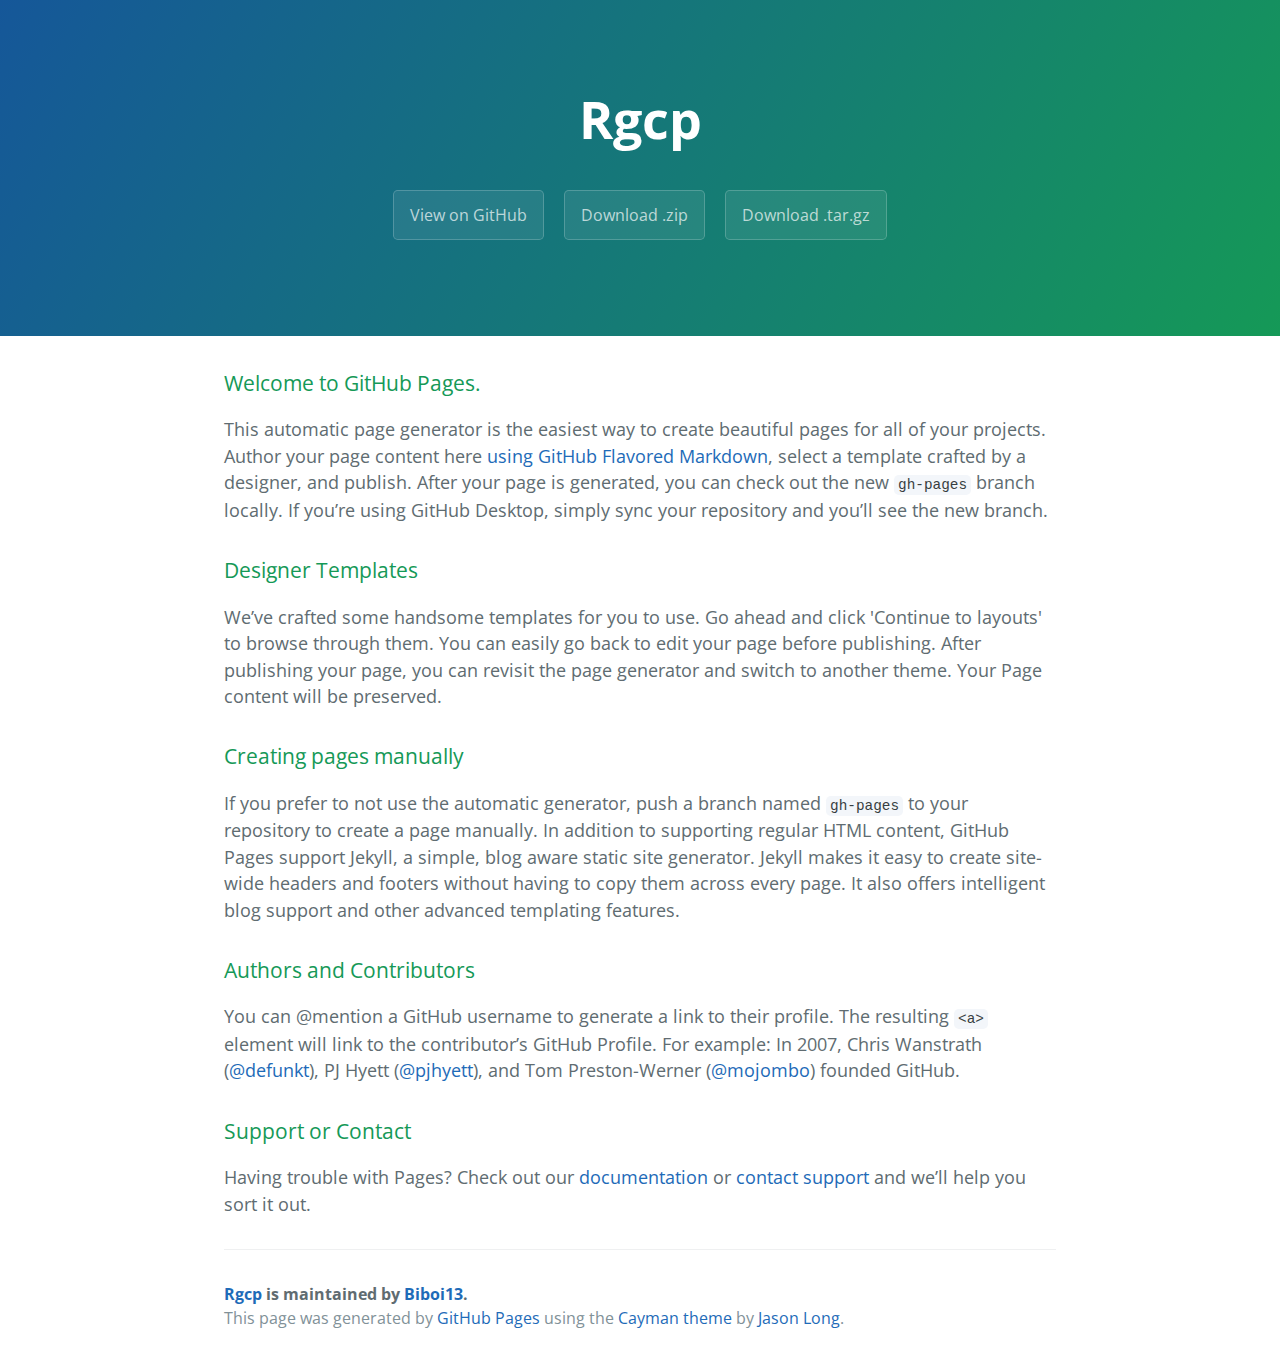
<file: index.html>
<!DOCTYPE html>
<html lang="en-us">
  <head>
    <meta charset="UTF-8">
    <title>Rgcp by Biboi13</title>
    <meta name="viewport" content="width=device-width, initial-scale=1">
    <link rel="stylesheet" type="text/css" href="stylesheets/normalize.css" media="screen">
    <link href='https://fonts.googleapis.com/css?family=Open+Sans:400,700' rel='stylesheet' type='text/css'>
    <link rel="stylesheet" type="text/css" href="stylesheets/stylesheet.css" media="screen">
    <link rel="stylesheet" type="text/css" href="stylesheets/github-light.css" media="screen">
  </head>
  <body>
    <section class="page-header">
      <h1 class="project-name">Rgcp</h1>
      <h2 class="project-tagline"></h2>
      <a href="https://github.com/Biboi13/RGCP" class="btn">View on GitHub</a>
      <a href="https://github.com/Biboi13/RGCP/zipball/master" class="btn">Download .zip</a>
      <a href="https://github.com/Biboi13/RGCP/tarball/master" class="btn">Download .tar.gz</a>
    </section>

    <section class="main-content">
      <h3>
<a id="welcome-to-github-pages" class="anchor" href="#welcome-to-github-pages" aria-hidden="true"><span aria-hidden="true" class="octicon octicon-link"></span></a>Welcome to GitHub Pages.</h3>

<p>This automatic page generator is the easiest way to create beautiful pages for all of your projects. Author your page content here <a href="https://guides.github.com/features/mastering-markdown/">using GitHub Flavored Markdown</a>, select a template crafted by a designer, and publish. After your page is generated, you can check out the new <code>gh-pages</code> branch locally. If you’re using GitHub Desktop, simply sync your repository and you’ll see the new branch.</p>

<h3>
<a id="designer-templates" class="anchor" href="#designer-templates" aria-hidden="true"><span aria-hidden="true" class="octicon octicon-link"></span></a>Designer Templates</h3>

<p>We’ve crafted some handsome templates for you to use. Go ahead and click 'Continue to layouts' to browse through them. You can easily go back to edit your page before publishing. After publishing your page, you can revisit the page generator and switch to another theme. Your Page content will be preserved.</p>

<h3>
<a id="creating-pages-manually" class="anchor" href="#creating-pages-manually" aria-hidden="true"><span aria-hidden="true" class="octicon octicon-link"></span></a>Creating pages manually</h3>

<p>If you prefer to not use the automatic generator, push a branch named <code>gh-pages</code> to your repository to create a page manually. In addition to supporting regular HTML content, GitHub Pages support Jekyll, a simple, blog aware static site generator. Jekyll makes it easy to create site-wide headers and footers without having to copy them across every page. It also offers intelligent blog support and other advanced templating features.</p>

<h3>
<a id="authors-and-contributors" class="anchor" href="#authors-and-contributors" aria-hidden="true"><span aria-hidden="true" class="octicon octicon-link"></span></a>Authors and Contributors</h3>

<p>You can @mention a GitHub username to generate a link to their profile. The resulting <code>&lt;a&gt;</code> element will link to the contributor’s GitHub Profile. For example: In 2007, Chris Wanstrath (<a href="https://github.com/defunkt" class="user-mention">@defunkt</a>), PJ Hyett (<a href="https://github.com/pjhyett" class="user-mention">@pjhyett</a>), and Tom Preston-Werner (<a href="https://github.com/mojombo" class="user-mention">@mojombo</a>) founded GitHub.</p>

<h3>
<a id="support-or-contact" class="anchor" href="#support-or-contact" aria-hidden="true"><span aria-hidden="true" class="octicon octicon-link"></span></a>Support or Contact</h3>

<p>Having trouble with Pages? Check out our <a href="https://help.github.com/pages">documentation</a> or <a href="https://github.com/contact">contact support</a> and we’ll help you sort it out.</p>

      <footer class="site-footer">
        <span class="site-footer-owner"><a href="https://github.com/Biboi13/RGCP">Rgcp</a> is maintained by <a href="https://github.com/Biboi13">Biboi13</a>.</span>

        <span class="site-footer-credits">This page was generated by <a href="https://pages.github.com">GitHub Pages</a> using the <a href="https://github.com/jasonlong/cayman-theme">Cayman theme</a> by <a href="https://twitter.com/jasonlong">Jason Long</a>.</span>
      </footer>

    </section>

  
  </body>
</html>
</file>
<file: stylesheets/stylesheet.css>
* {
  box-sizing: border-box; }

body {
  padding: 0;
  margin: 0;
  font-family: "Open Sans", "Helvetica Neue", Helvetica, Arial, sans-serif;
  font-size: 16px;
  line-height: 1.5;
  color: #606c71; }

a {
  color: #1e6bb8;
  text-decoration: none; }
  a:hover {
    text-decoration: underline; }

.btn {
  display: inline-block;
  margin-bottom: 1rem;
  color: rgba(255, 255, 255, 0.7);
  background-color: rgba(255, 255, 255, 0.08);
  border-color: rgba(255, 255, 255, 0.2);
  border-style: solid;
  border-width: 1px;
  border-radius: 0.3rem;
  transition: color 0.2s, background-color 0.2s, border-color 0.2s; }
  .btn + .btn {
    margin-left: 1rem; }

.btn:hover {
  color: rgba(255, 255, 255, 0.8);
  text-decoration: none;
  background-color: rgba(255, 255, 255, 0.2);
  border-color: rgba(255, 255, 255, 0.3); }

@media screen and (min-width: 64em) {
  .btn {
    padding: 0.75rem 1rem; } }

@media screen and (min-width: 42em) and (max-width: 64em) {
  .btn {
    padding: 0.6rem 0.9rem;
    font-size: 0.9rem; } }

@media screen and (max-width: 42em) {
  .btn {
    display: block;
    width: 100%;
    padding: 0.75rem;
    font-size: 0.9rem; }
    .btn + .btn {
      margin-top: 1rem;
      margin-left: 0; } }

.page-header {
  color: #fff;
  text-align: center;
  background-color: #159957;
  background-image: linear-gradient(120deg, #155799, #159957); }

@media screen and (min-width: 64em) {
  .page-header {
    padding: 5rem 6rem; } }

@media screen and (min-width: 42em) and (max-width: 64em) {
  .page-header {
    padding: 3rem 4rem; } }

@media screen and (max-width: 42em) {
  .page-header {
    padding: 2rem 1rem; } }

.project-name {
  margin-top: 0;
  margin-bottom: 0.1rem; }

@media screen and (min-width: 64em) {
  .project-name {
    font-size: 3.25rem; } }

@media screen and (min-width: 42em) and (max-width: 64em) {
  .project-name {
    font-size: 2.25rem; } }

@media screen and (max-width: 42em) {
  .project-name {
    font-size: 1.75rem; } }

.project-tagline {
  margin-bottom: 2rem;
  font-weight: normal;
  opacity: 0.7; }

@media screen and (min-width: 64em) {
  .project-tagline {
    font-size: 1.25rem; } }

@media screen and (min-width: 42em) and (max-width: 64em) {
  .project-tagline {
    font-size: 1.15rem; } }

@media screen and (max-width: 42em) {
  .project-tagline {
    font-size: 1rem; } }

.main-content :first-child {
  margin-top: 0; }
.main-content img {
  max-width: 100%; }
.main-content h1, .main-content h2, .main-content h3, .main-content h4, .main-content h5, .main-content h6 {
  margin-top: 2rem;
  margin-bottom: 1rem;
  font-weight: normal;
  color: #159957; }
.main-content p {
  margin-bottom: 1em; }
.main-content code {
  padding: 2px 4px;
  font-family: Consolas, "Liberation Mono", Menlo, Courier, monospace;
  font-size: 0.9rem;
  color: #383e41;
  background-color: #f3f6fa;
  border-radius: 0.3rem; }
.main-content pre {
  padding: 0.8rem;
  margin-top: 0;
  margin-bottom: 1rem;
  font: 1rem Consolas, "Liberation Mono", Menlo, Courier, monospace;
  color: #567482;
  word-wrap: normal;
  background-color: #f3f6fa;
  border: solid 1px #dce6f0;
  border-radius: 0.3rem; }
  .main-content pre > code {
    padding: 0;
    margin: 0;
    font-size: 0.9rem;
    color: #567482;
    word-break: normal;
    white-space: pre;
    background: transparent;
    border: 0; }
.main-content .highlight {
  margin-bottom: 1rem; }
  .main-content .highlight pre {
    margin-bottom: 0;
    word-break: normal; }
.main-content .highlight pre, .main-content pre {
  padding: 0.8rem;
  overflow: auto;
  font-size: 0.9rem;
  line-height: 1.45;
  border-radius: 0.3rem; }
.main-content pre code, .main-content pre tt {
  display: inline;
  max-width: initial;
  padding: 0;
  margin: 0;
  overflow: initial;
  line-height: inherit;
  word-wrap: normal;
  background-color: transparent;
  border: 0; }
  .main-content pre code:before, .main-content pre code:after, .main-content pre tt:before, .main-content pre tt:after {
    content: normal; }
.main-content ul, .main-content ol {
  margin-top: 0; }
.main-content blockquote {
  padding: 0 1rem;
  margin-left: 0;
  color: #819198;
  border-left: 0.3rem solid #dce6f0; }
  .main-content blockquote > :first-child {
    margin-top: 0; }
  .main-content blockquote > :last-child {
    margin-bottom: 0; }
.main-content table {
  display: block;
  width: 100%;
  overflow: auto;
  word-break: normal;
  word-break: keep-all; }
  .main-content table th {
    font-weight: bold; }
  .main-content table th, .main-content table td {
    padding: 0.5rem 1rem;
    border: 1px solid #e9ebec; }
.main-content dl {
  padding: 0; }
  .main-content dl dt {
    padding: 0;
    margin-top: 1rem;
    font-size: 1rem;
    font-weight: bold; }
  .main-content dl dd {
    padding: 0;
    margin-bottom: 1rem; }
.main-content hr {
  height: 2px;
  padding: 0;
  margin: 1rem 0;
  background-color: #eff0f1;
  border: 0; }

@media screen and (min-width: 64em) {
  .main-content {
    max-width: 64rem;
    padding: 2rem 6rem;
    margin: 0 auto;
    font-size: 1.1rem; } }

@media screen and (min-width: 42em) and (max-width: 64em) {
  .main-content {
    padding: 2rem 4rem;
    font-size: 1.1rem; } }

@media screen and (max-width: 42em) {
  .main-content {
    padding: 2rem 1rem;
    font-size: 1rem; } }

.site-footer {
  padding-top: 2rem;
  margin-top: 2rem;
  border-top: solid 1px #eff0f1; }

.site-footer-owner {
  display: block;
  font-weight: bold; }

.site-footer-credits {
  color: #819198; }

@media screen and (min-width: 64em) {
  .site-footer {
    font-size: 1rem; } }

@media screen and (min-width: 42em) and (max-width: 64em) {
  .site-footer {
    font-size: 1rem; } }

@media screen and (max-width: 42em) {
  .site-footer {
    font-size: 0.9rem; } }
</file>
<file: stylesheets/github-light.css>
/*
The MIT License (MIT)

Copyright (c) 2016 GitHub, Inc.

Permission is hereby granted, free of charge, to any person obtaining a copy
of this software and associated documentation files (the "Software"), to deal
in the Software without restriction, including without limitation the rights
to use, copy, modify, merge, publish, distribute, sublicense, and/or sell
copies of the Software, and to permit persons to whom the Software is
furnished to do so, subject to the following conditions:

The above copyright notice and this permission notice shall be included in all
copies or substantial portions of the Software.

THE SOFTWARE IS PROVIDED "AS IS", WITHOUT WARRANTY OF ANY KIND, EXPRESS OR
IMPLIED, INCLUDING BUT NOT LIMITED TO THE WARRANTIES OF MERCHANTABILITY,
FITNESS FOR A PARTICULAR PURPOSE AND NONINFRINGEMENT. IN NO EVENT SHALL THE
AUTHORS OR COPYRIGHT HOLDERS BE LIABLE FOR ANY CLAIM, DAMAGES OR OTHER
LIABILITY, WHETHER IN AN ACTION OF CONTRACT, TORT OR OTHERWISE, ARISING FROM,
OUT OF OR IN CONNECTION WITH THE SOFTWARE OR THE USE OR OTHER DEALINGS IN THE
SOFTWARE.

*/

.pl-c /* comment */ {
  color: #969896;
}

.pl-c1 /* constant, variable.other.constant, support, meta.property-name, support.constant, support.variable, meta.module-reference, markup.raw, meta.diff.header */,
.pl-s .pl-v /* string variable */ {
  color: #0086b3;
}

.pl-e /* entity */,
.pl-en /* entity.name */ {
  color: #795da3;
}

.pl-smi /* variable.parameter.function, storage.modifier.package, storage.modifier.import, storage.type.java, variable.other */,
.pl-s .pl-s1 /* string source */ {
  color: #333;
}

.pl-ent /* entity.name.tag */ {
  color: #63a35c;
}

.pl-k /* keyword, storage, storage.type */ {
  color: #a71d5d;
}

.pl-s /* string */,
.pl-pds /* punctuation.definition.string, string.regexp.character-class */,
.pl-s .pl-pse .pl-s1 /* string punctuation.section.embedded source */,
.pl-sr /* string.regexp */,
.pl-sr .pl-cce /* string.regexp constant.character.escape */,
.pl-sr .pl-sre /* string.regexp source.ruby.embedded */,
.pl-sr .pl-sra /* string.regexp string.regexp.arbitrary-repitition */ {
  color: #183691;
}

.pl-v /* variable */ {
  color: #ed6a43;
}

.pl-id /* invalid.deprecated */ {
  color: #b52a1d;
}

.pl-ii /* invalid.illegal */ {
  color: #f8f8f8;
  background-color: #b52a1d;
}

.pl-sr .pl-cce /* string.regexp constant.character.escape */ {
  font-weight: bold;
  color: #63a35c;
}

.pl-ml /* markup.list */ {
  color: #693a17;
}

.pl-mh /* markup.heading */,
.pl-mh .pl-en /* markup.heading entity.name */,
.pl-ms /* meta.separator */ {
  font-weight: bold;
  color: #1d3e81;
}

.pl-mq /* markup.quote */ {
  color: #008080;
}

.pl-mi /* markup.italic */ {
  font-style: italic;
  color: #333;
}

.pl-mb /* markup.bold */ {
  font-weight: bold;
  color: #333;
}

.pl-md /* markup.deleted, meta.diff.header.from-file */ {
  color: #bd2c00;
  background-color: #ffecec;
}

.pl-mi1 /* markup.inserted, meta.diff.header.to-file */ {
  color: #55a532;
  background-color: #eaffea;
}

.pl-mdr /* meta.diff.range */ {
  font-weight: bold;
  color: #795da3;
}

.pl-mo /* meta.output */ {
  color: #1d3e81;
}
</file>
